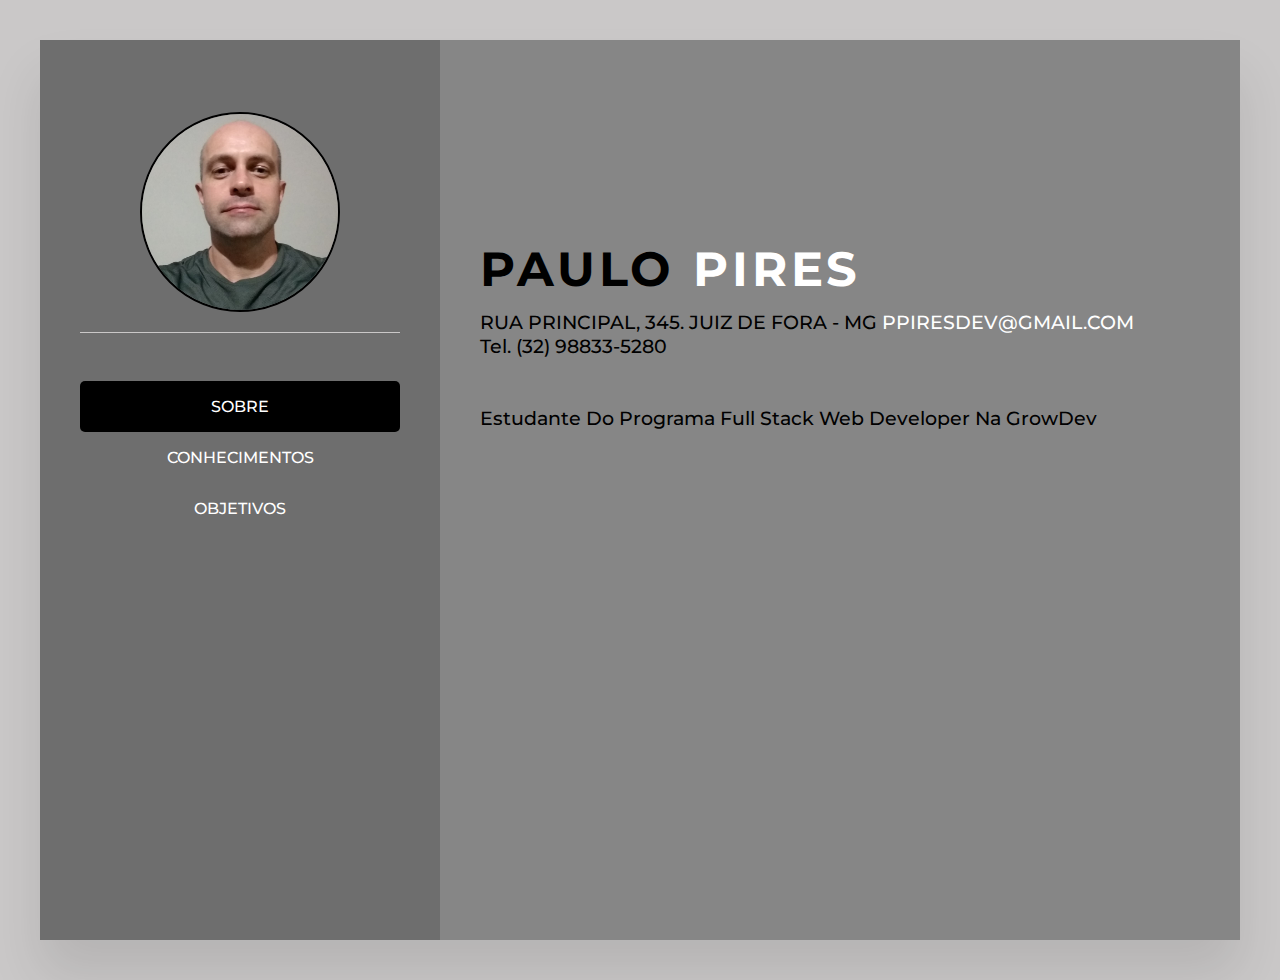
<file: index.html>
<!DOCTYPE html>
<html lang="pt-br">
  <head>
    <meta charset="UTF-8" />
    <meta http-equiv="X-UA-Compatible" content="IE=edge" />
    <meta name="viewport" content="width=device-width, initial-scale=1.0" />
    <title>Curriculum Vitae</title>

    <!-- CDN do font awesome -->
    <link
      rel="stylesheet"
      href="https://cdnjs.cloudflare.com/ajax/libs/font-awesome/6.1.0/css/all.min.css"
      integrity="sha512-10/jx2EXwxxWqCLX/hHth/vu2KY3jCF70dCQB8TSgNjbCVAC/8vai53GfMDrO2Emgwccf2pJqxct9ehpzG+MTw=="
      crossorigin="anonymous"
      referrerpolicy="no-referrer"
    />

    <link rel="stylesheet" href="./css/styles.css" />
  </head>
  <body>
    <div class="container-principal">
      <header class="coluna-esquerda">
        <div class="texto-perfil">
          <div class="img-box">
            <img src="./images/paulo.jpg" alt="Foto de perfil do Paulo" />
          </div>
        </div>
        <!-- Texto perfil -->

        <nav class="menu">
          <ul>
            <li><a href="index.html" class="link-ativo">sobre</a></li>
            <li>
              <a href="./pages/conhecimentos.html">conhecimentos</a>
            </li>
            <li>
              <a href="./pages/objetivos.html">objetivos</a>
            </li>
          </ul>
        </nav>
      </header>
      <!-- Fim coluna Esquerda -->

      <section class="coluna-direita">
        <div class="dados">
          <h1>paulo <span class="span-altera-cor">pires</span></h1>
          <p>
            rua principal, 345. juiz de fora - mg
            <span class="span-altera-cor">ppiresdev@gmail.com</span>
          </p>
          <p>Tel. (32) 98833-5280</p>
          <div class="descricao">
            <p>Estudante do programa Full Stack Web Developer na GrowDev</p>
          </div>

          <div class="redes-sociais">
            <ul>
              <li>
                <a href="https://www.linkedin.com/in/ppiresdev" target="_blank"
                  ><i class="fa-brands fa-linkedin"></i
                ></a>
              </li>
              <li>
                <a href="https://github.com/ppiresdev" target="_blank"
                  ><i class="fa-brands fa-github-alt"></i
                ></a>
              </li>
            </ul>
          </div>
          <!--Redes sociais-->
        </div>
        <!-- Dados-->
      </section>
      <!--Coluna Direita-->
    </div>
    <!--Container Principal-->
  </body>
</html>
</file>
<file: css/styles.css>
@import url("https://fonts.googleapis.com/css2?family=Montserrat:wght@200;300;400;500;600;700;800;900&display=swap");

/*Definição das cores usadas*/
:root {
  --cinza-claro: rgb(202, 200, 200);
  --cinza-fumaca: rgb(245, 245, 245);
  --cinza-escuro: rgb(110, 110, 110);
  --cinza-escuro-light: rgb(134, 134, 134);
  --branco: #fff;
}

/*Reset básico*/
* {
  margin: 0;
  padding: 0;
  box-sizing: border-box;
  font-family: "Montserrat", sans-serif;
}

/*Estilização*/

body {
  background-color: var(--cinza-claro);
  display: flex;
  justify-content: center;
  align-items: center;
  min-height: 100vh;
}

.container-principal {
  position: relative;
  width: 100%;
  max-width: 1200px;
  min-height: 900px;
  margin: 40px;
  background-color: var(--cinza-fumaca);
  display: grid;
  grid-template-columns: 1fr 2fr;
  /*Duas colunas, sendo a segunda coluna o dobro da outra. FR é uma unidade fracional. O tamanho do conteúdo é respeitado, 
  ou seja, se o conteúdo na primeira coluna for maior que o da segunda, a primeira será maior.*/
  box-shadow: 0 35px 50px rgba(0, 0, 0, 0.1);
}

.coluna-esquerda {
  position: relative;
  background-color: var(--cinza-escuro);
  padding: 40px;
}

.coluna-direita {
  position: relative;
  background-color: var(--cinza-escuro-light);
  padding: 40px;
}

.texto-perfil {
  position: relative;
  display: flex;
  flex-direction: column;
  align-items: center;
  padding-bottom: 20px;
  border-bottom: 1px solid var(--cinza-claro);
}

/*Estilizar imagem do perfil*/
.coluna-esquerda .texto-perfil .img-box {
  position: relative;
  width: 200px;
  height: 200px;
  border-radius: 50%;
  border: 2px black solid;
  overflow: hidden;
  margin-top: 2em;
}

.texto-perfil .img-box img {
  position: absolute;
  /*Top e left em relação à div container img-box*/
  top: 0;
  left: 0;
  width: 100%;
  object-fit: cover;
}

/*Menu de navegação*/
.menu {
  margin-top: 3em;
}

.menu ul {
  display: flex;
  flex-direction: column;
  list-style: none;
  text-align: center;
}

.menu ul li a {
  display: block;
  padding: 1em 0 1em 0;
  text-decoration: none;
  text-transform: uppercase;
  color: var(--branco);
  font-weight: 500;
  border-radius: 5px;
}

.menu ul li a:hover {
  background-color: var(--branco);
  color: black;
  cursor: pointer;
}

.link-ativo {
  background-color: black;
  color: var(--branco);
}

/*Estilização dos dados*/

.coluna-direita {
  display: flex;
  align-items: flex-start;
}

.coluna-direita .dados {
  margin-top: 10em;
}

.coluna-direita .dados h1 {
  text-transform: uppercase;
  font-size: 3rem;
  letter-spacing: 0.08em;
  margin-bottom: 0.25em;
}

.coluna-direita .dados .span-altera-cor {
  color: var(--branco);
}

.coluna-direita .dados p {
  font-size: 1.2rem;
  font-weight: 500;
}

.coluna-direita .dados p:first-of-type {
  text-transform: uppercase;
}

.coluna-direita .dados .descricao {
  margin-top: 3em;
}

.coluna-direita .dados .descricao p {
  text-transform: capitalize;
}

/*Redes sociais*/
.coluna-direita .dados .redes-sociais {
  margin-top: 3em;
}

.redes-sociais ul {
  display: flex;
  list-style: none;
  justify-content: flex-start;
}

.redes-sociais ul li {
  display: block;
  width: 5em;
}

.redes-sociais ul li a i {
  font-size: 3em;
  color: black;
}

.redes-sociais ul li a i:hover {
  color: var(--branco);
}

/*Estilização da página conhecimentos.html*/

.conhecimentos {
  margin-top: 3em;
  margin-left: 2em;
  font-size: 2em;
  font-weight: 500;
}

.conhecimentos ol {
  list-style-type: lower-alpha;
}

/*Estilização da página objetivos.html*/
.objetivos {
  margin-top: 3em;
}

.objetivos ul {
  list-style: none;
}

.objetivos ul li {
  margin-top: 2em;
  font-size: 1.8rem;
  font-weight: 500;
  text-align: justify;
}

.coluna-direita .objetivos .span-altera-cor {
  color: var(--branco);
}

/*Media Queries*/
@media (max-width: 768px) {
  :root {
    font-size: 12px;
  }
  .container-principal {
    margin: 10px;
    grid-template-columns: repeat(1, 1fr);
  }

  .coluna-direita .dados {
    margin-top: 1em;
  }

  .coluna-esquerda,
  .coluna-direita {
    padding: 10px;
  }

  .texto-perfil {
    padding-bottom: 10px;
  }

  .coluna-esquerda .texto-perfil .img-box {
    width: 150px;
    height: 150px;
    margin-top: 1em;
  }

  .menu {
    margin-top: 1em;
  }

  .conhecimentos {
    margin-top: 1em;
  }

  .objetivos {
    margin-top: 1em;
  }
}
</file>
